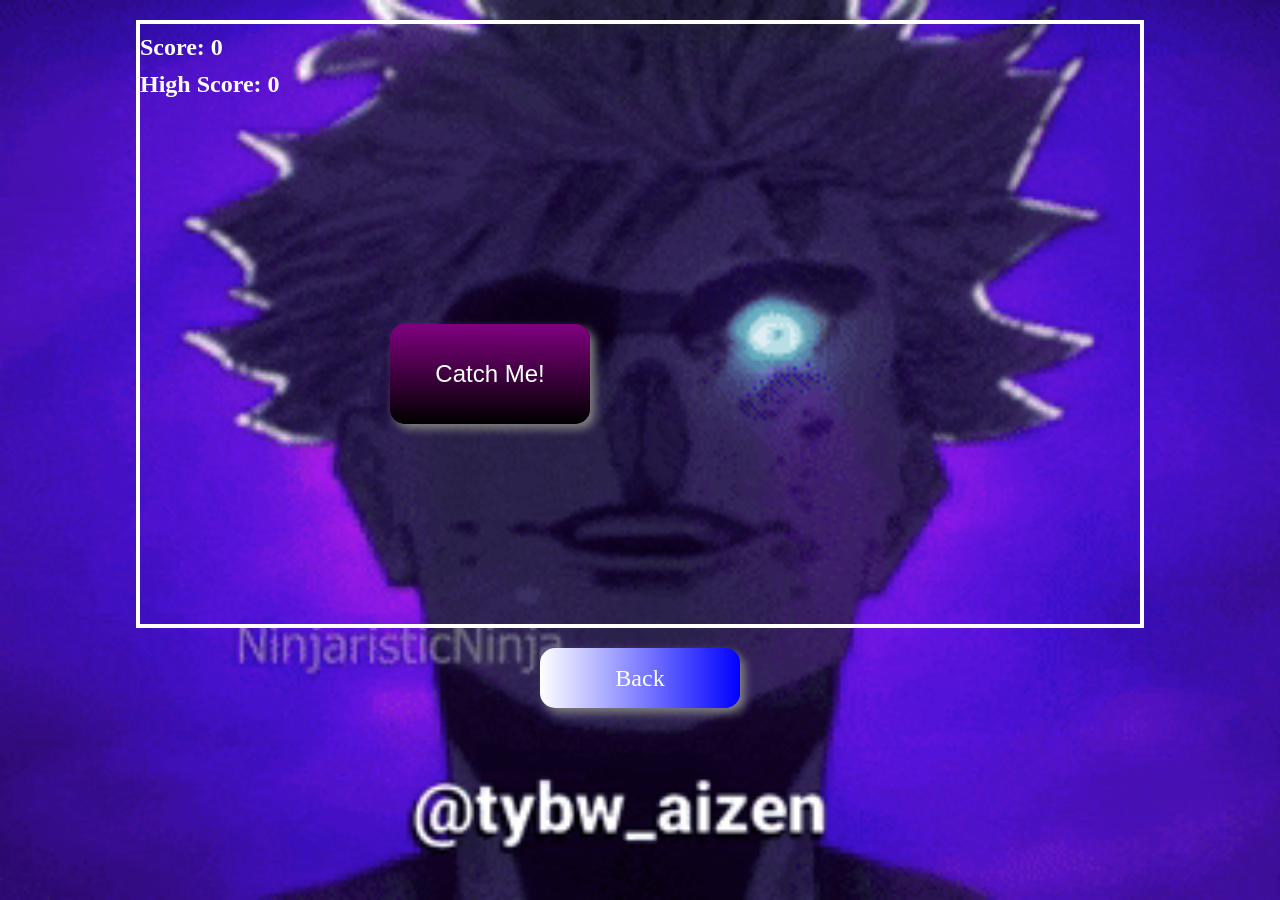
<file: ai.html>
<!doctype html>
<html>
<head>
  <meta charset="utf-8" />
  <title>PVAI</title>
<link rel="icon" href="image/cursorB1.jpg">
  <link rel="stylesheet" href="./PvAI.css">
</head>

<body>

  <div id="arena">
    <h1 id="score">Score: 0</h1>
    <h2 id="highScoreText">High Score: 0</h2>

    <button id="catchMeButton">Catch Me!</button>
  </div>

  <a href="game.html" id="back">Back</a>

  <script src="./game.js"></script>

</body>
</html>
</file>
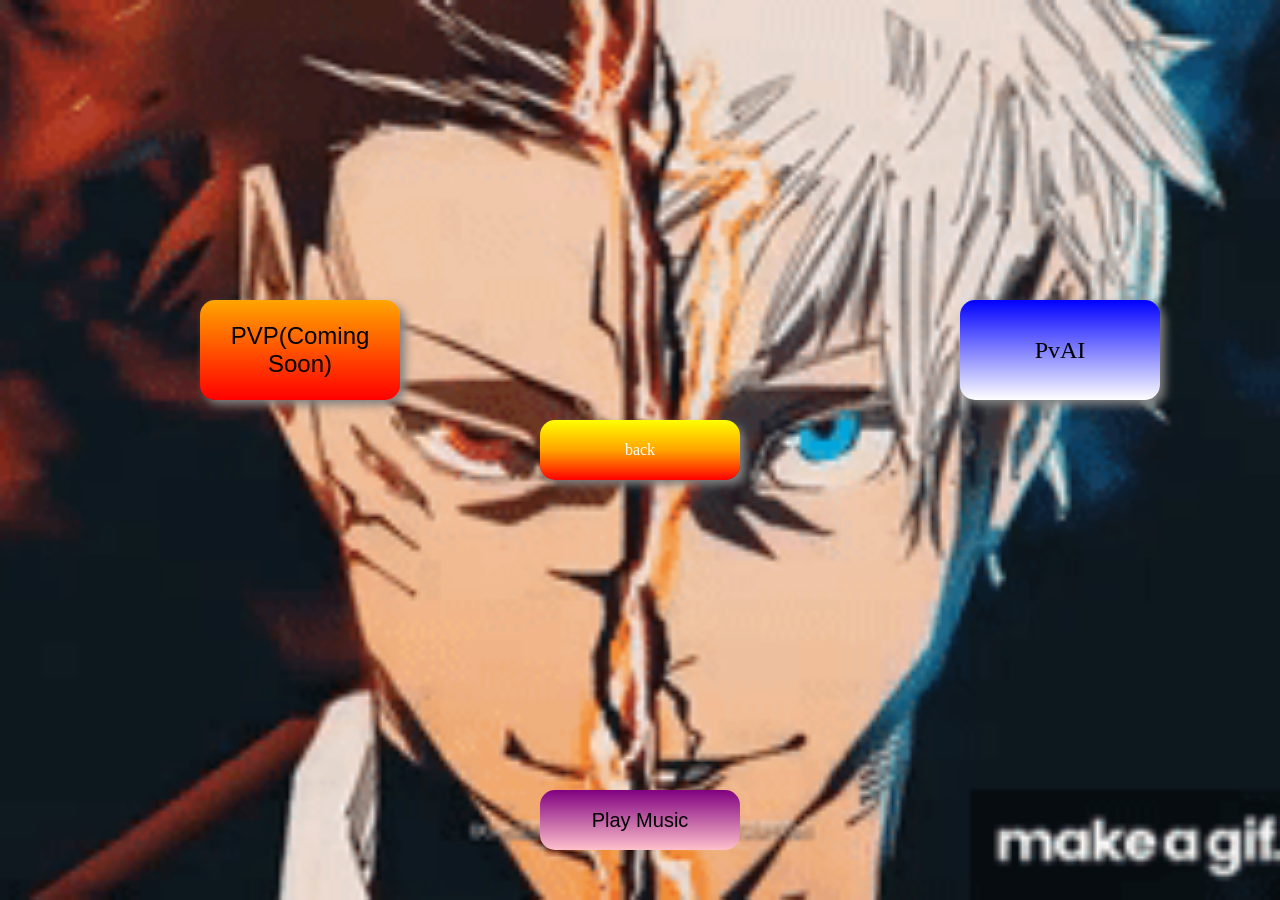
<file: game.html>
<!DOCTYPE html>
<html>

<head>
  <title>game place</title>
<link rel="icon" href="image/cursorB1.jpg">
  <style>
    body {
      margin: 0;
      min-height: 100vh;
      background-image: url("gif/B10.gif");
      background-size: cover;
      background-position: center;
      background-repeat: no-repeat;
    }

    #pvp-button {
      position: absolute;
      left: 200px;
      top: 300px;
      width: 200px;
      height: 100px;
      font-size: 24px;
      background: linear-gradient(to bottom, orange, red);
      box-shadow: 5px 5px 10px gray;
       border: none;
  border-radius: 15px;
    }

  #ai-button {
  position: absolute;
  left: 960px;
  top: 300px;
  width: 200px;
  height: 100px;

  display: inline-block;
  line-height: 100px;
  text-align: center;
  text-decoration: none;

  color: black;

  font-size: 24px;
  background: linear-gradient(to bottom, blue, white);
  box-shadow: 5px 5px 10px gray;
  border-radius: 15px;
}
  #go-back {
  position: absolute;
  left: 50%;
  top: 50%;
  transform: translate(-50%, -50%);

  display: inline-block;
  width: 200px;
  height: 60px;
  line-height: 60px;

  text-align: center;
  text-decoration: none;
  color: white;

  background: linear-gradient(to bottom, yellow, orange, red);
  border-radius: 15px;
  box-shadow: 5px 5px 10px gray;

  padding: 0;
}
    #playMusic {
  position: absolute;
  left: 50%;
  bottom: 50px;
  transform: translateX(-50%);

  width: 200px;
  height: 60px;

  border: none;
  border-radius: 15px;

  font-size: 20px;

  background: linear-gradient(to bottom, purple, pink);
}
 #ai-button:hover {
  transform: scale(1.1);
}

#pvp-button:hover {
  transform: scale(1.1);
}

#playMusic:hover {
  transform: translateX(-50%) scale(1.1);
}

#go-back:hover {
  transform: translate(-50%, -50%) scale(1.1);
}
    #ai-button,
#pvp-button,
#go-back,
#playMusic {
  transition: 0.3s;
}
  </style>
</head>

<body>

 <button id="pvp-button">PVP(Coming Soon)</button>
  <a href="updatesmodes.html" id="ai-button">PvAI</a>
<a href="index.html" id="go-back">back</a>



<audio id="music" src="songs/coolB5.mp3" loop></audio> <button id="playMusic">Play Music</button> <script> const music = document.getElementById("music"); document.getElementById("playMusic").addEventListener("click", function() { music.play(); }); </script>
</body>
</html>
</file>
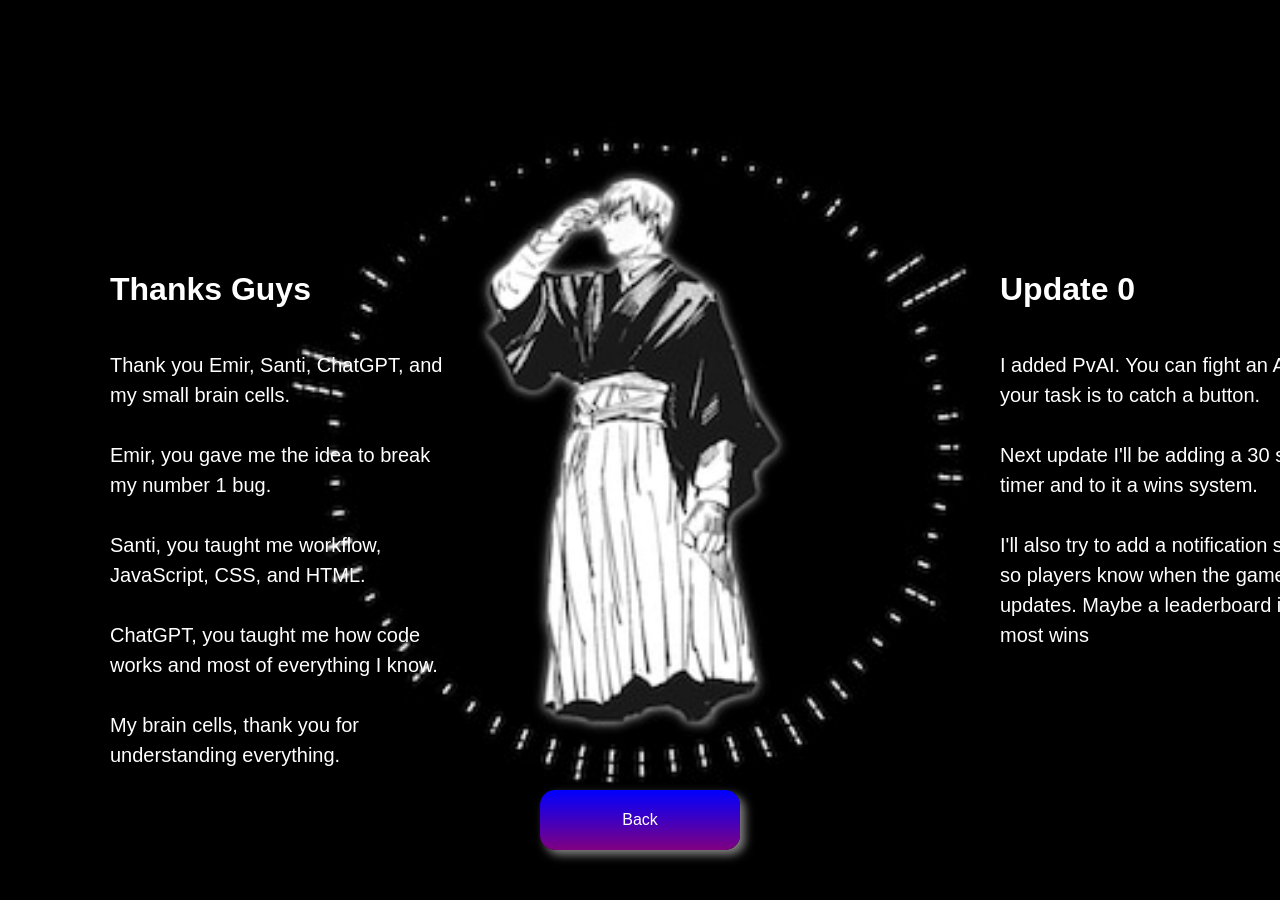
<file: updatecredits.html>
<!DOCTYPE html>
<html>

<head>
  <title>Thanks</title>
<link rel="icon" href="image/cursorB1.jpg">
  <style>
    body {
      margin: 0;
      min-height: 100vh;
      background-image: url("image/cool67.jpeg");
      background-size: cover;
      background-position: center;
      background-repeat: no-repeat;
      color: white;
      font-family: Arial, sans-serif;
    }

    /* Titles */
    #thanks {
      position: absolute;
      left: 110px;
      top: 250px;
    }

    #update {
      position: absolute;
      left: 1000px;
      top: 250px;
    }

    /* Text */
    #thanksword {
      position: absolute;
      left: 110px;
      top: 330px;
      width: 350px;
      font-size: 20px;
      line-height: 1.5;
    }

    #updateword {
      position: absolute;
      left: 1000px;
      top: 330px;
      width: 350px;
      font-size: 20px;
      line-height: 1.5;
    }

    /* Back button */
    #back {
      position: absolute;
      left: 50%;
      bottom: 50px;
      transform: translateX(-50%);

      width: 200px;
      height: 60px;
      line-height: 60px;

      text-align: center;
      text-decoration: none;
      color: white;

      background: linear-gradient(to bottom, blue, purple);
      border-radius: 15px;
      box-shadow: 5px 5px 10px gray;

      transition: 0.3s;
    }

    #back:hover {
      transform: translateX(-50%) scale(1.1);
    }
  </style>
</head>

<body>

  <h1 id="thanks">Thanks Guys</h1>

  <h1 id="update">Update 0</h1>

  <p id="thanksword">
    Thank you Emir, Santi, ChatGPT, and my small brain cells.<br><br>

    Emir, you gave me the idea to break my number 1 bug.<br><br>

    Santi, you taught me workflow, JavaScript, CSS, and HTML.<br><br>

    ChatGPT, you taught me how code works and most of everything I know.<br><br>

    My brain cells, thank you for understanding everything.
  </p>

  <p id="updateword">
    I added PvAI. You can fight an AI and your task is to catch a button.<br><br>

    Next update I'll be adding a 30 second timer and to it a wins system.<br><br>

    I'll also try to add a notification system so players know when the game updates.

    Maybe a leaderboard idk for most wins
  </p>

  <a href="index.html" id="back">Back</a>

</body>

</html>


    
  </html>
</file>
<file: PvAI.css>
body {
  margin: 0;
  min-height: 100vh;

  display: flex;
  flex-direction: column;
  align-items: center;

  background-image: url("gif/giphy.gif");
  background-size: cover;
  background-position: center;
  background-repeat: no-repeat;
}

#arena {
  position: relative;

  width: 1000px;
  height: 600px;

  margin-top: 20px;

  border: 4px solid white;
  overflow: hidden;
}

#catchMeButton {
  position: absolute;

  left: 250px;
  top: 300px;

  width: 200px;
  height: 100px;

  font-size: 24px;
  color: white;

  background: linear-gradient(to bottom, purple, black);
  border: none;
  border-radius: 15px;
  box-shadow: 5px 5px 10px gray;
  cursor: pointer;

  transition: 0.3s;
}

#score,
#highScoreText {
  color: white;
  font-size: 24px;
  margin: 10px 0;
}

#back {
  display: block;

  width: 200px;
  height: 60px;

  margin: 20px auto;

  font-size: 24px;
  color: white;
  text-align: center;
  line-height: 60px;
  text-decoration: none;

  background: linear-gradient(to left, blue, white);
  border-radius: 15px;
  box-shadow: 5px 5px 10px gray;

  transition: 0.3s;
}

#back:hover,
#catchMeButton:hover {
  transform: scale(1.05);
}
</file>
